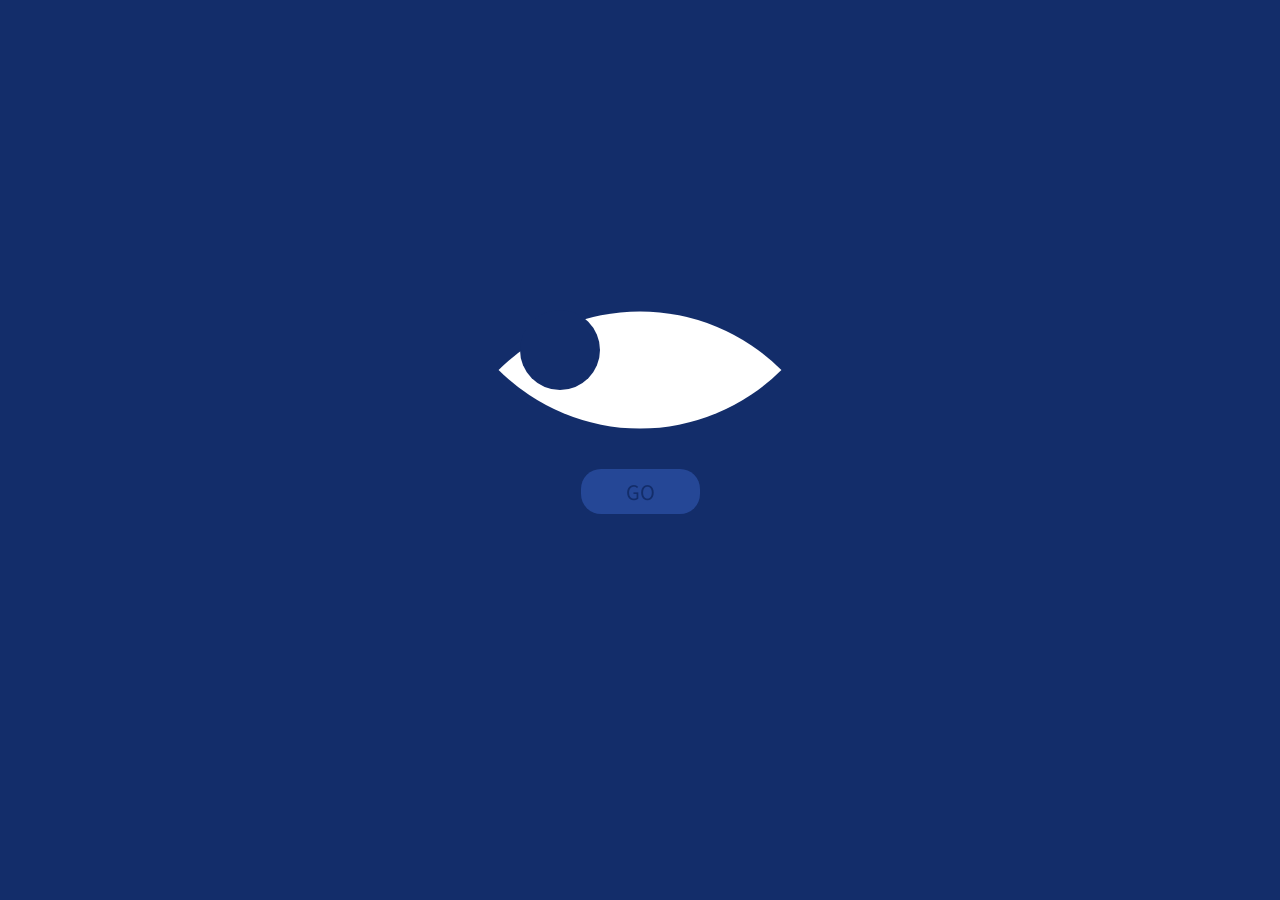
<file: index.html>
<!DOCTYPE html>
<html>

<head>
    <meta charset="UTF-8">
    <title>Eye See You - SMU VCD</title>
    <link rel="stylesheet" type="text/css" href="pages/css/eye.css" />
    <link href="https://fonts.googleapis.com/css2?family=Noto+Sans+KR:wght@700" rel="stylesheet">
</head>

<body>
    <div id="start_contents">
        <div class="pos1">
            <div class="eye"></div>
        </div>
        <div class="pos2">
            <div class="ball-area">
                <div class="ball"></div>
            </div>
        </div>
    </div>
    <div class="go-pos">
        <a id="go-btn" href="pages/main_home.html">GO</a>
    </div>
    </div>
    <script type="text/javascript">
        var ball = document.getElementsByClassName("ball");
        function eyeMove() {
            var x = event.clientX / window.innerWidth * 100 + "%";
            var y = event.clientY / window.innerHeight * 100 + "%";
            ball[0].style.left = x;
            ball[0].style.top = y;
            ball[0].style.transform = "translate(-" + x + ",-" + y + ")";
        }
        window.addEventListener('mousemove', eyeMove);
    </script>
</body>

</html>
</file>
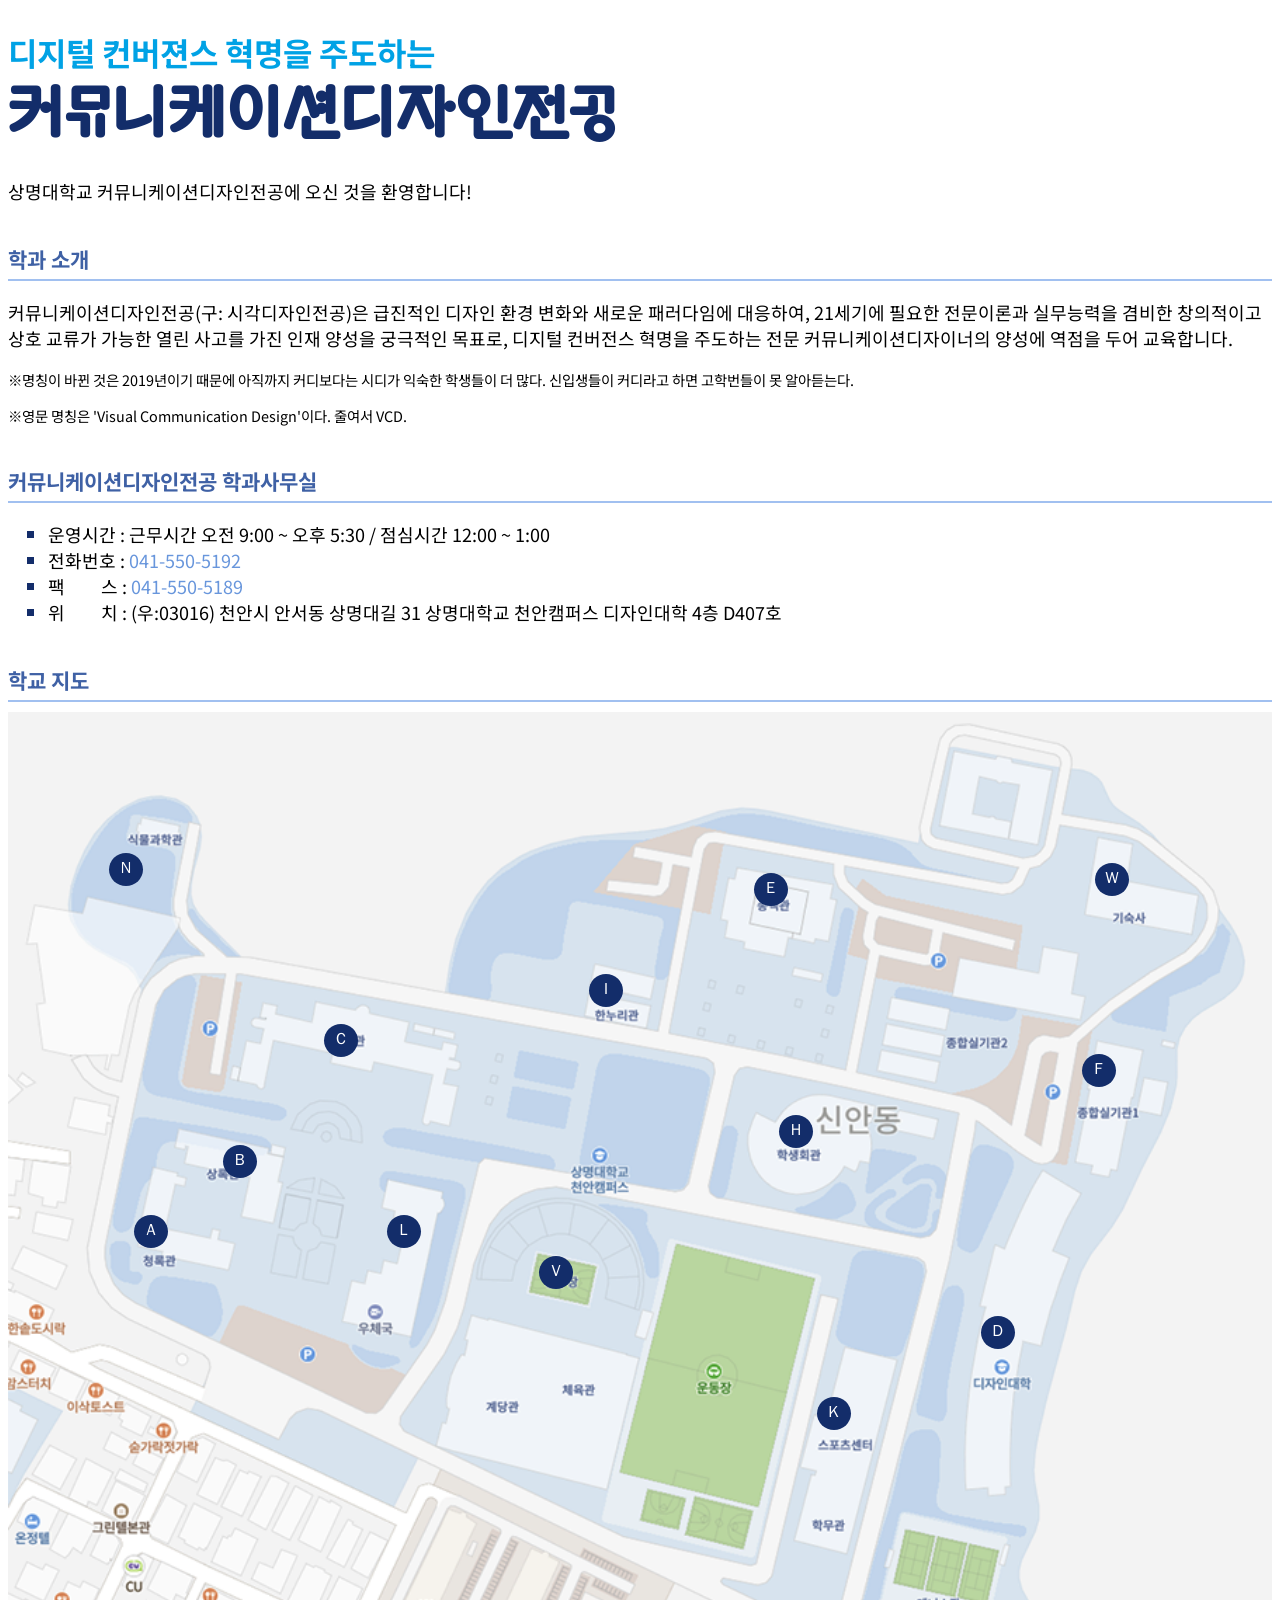
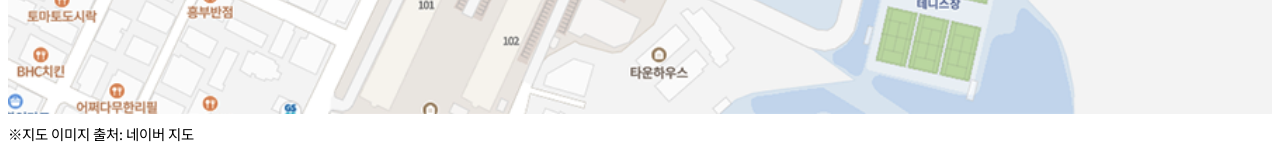
<file: pages/home_contents.html>
<!DOCTYPE html>
<html>

<head>
    <meta charset="UTF-8">
    <link rel="stylesheet" type="text/css" href="css/style-sub.css" />
    <link rel="stylesheet" type="text/css" href="css/map.css" />
    <link rel="preconnect" href="https://fonts.gstatic.com">
    <link href="https://fonts.googleapis.com/css2?family=Gugi&family=Noto+Sans+KR:wght@300;700" rel="stylesheet">
</head>

<body class="main-contents">
    <h1><span id="main_slogan">디지털 컨버젼스 혁명을 주도하는</span><br /><span id="main_title">커뮤니케이션디자인전공</span></h1>
    <p>상명대학교 커뮤니케이션디자인전공에 오신 것을 환영합니다!</p>
    <h3>학과 소개</h3>
    <p>커뮤니케이션디자인전공(구: 시각디자인전공)은 급진적인 디자인 환경 변화와 새로운 패러다임에 대응하여, 21세기에 필요한 전문이론과 실무능력을 겸비한 창의적이고 상호 교류가 가능한 열린 사고를 가진
        인재 양성을 궁극적인 목표로, 디지털 컨버전스 혁명을 주도하는 전문 커뮤니케이션디자이너의 양성에 역점을 두어 교육합니다.</p>
    <p class="precaut">※명칭이 바뀐 것은 2019년이기 때문에 아직까지 커디보다는 시디가 익숙한 학생들이 더 많다. 신입생들이 커디라고 하면 고학번들이 못 알아듣는다.</p>
    <p class="precaut">※영문 명칭은 'Visual Communication Design'이다. 줄여서 VCD.</p>
    <h3>커뮤니케이션디자인전공 학과사무실</h3>
    <ul>
        <li>운영시간 : 근무시간 오전 9:00 ~ 오후 5:30 / 점심시간 12:00 ~ 1:00</li>
        <li>전화번호 : <span class="copynum" id="copynum_office1" onclick="copyText(this.id)">041-550-5192</span></li>
        <li>팩　　스 : <span class="copynum" id="copynum_office2" onclick="copyText(this.id)">041-550-5189</span></li>
        <li>위　　치 : (우:03016) 천안시 안서동 상명대길 31 상명대학교 천안캠퍼스 디자인대학 4층 D407호</li>
    </ul>
    <h3>학교 지도</h3>
    <div class="map">
    <img src="images/smu_map.png" alt="상명대학교 지도">
    <button class="map-btn" id="btnA">Ａ<span class="btntext">청록관</span></button>
    <button class="map-btn" id="btnB">Ｂ<span class="btntext">상록관</span></button>
    <button class="map-btn" id="btnC">Ｃ<span class="btntext">본관</span></button>
    <button class="map-btn" id="btnD">Ｄ<span class="btntext">디자인관</span></button>
    <button class="map-btn" id="btnE">Ｅ<span class="btntext">송백관</span></button>
    <button class="map-btn" id="btnF">Ｆ<span class="btntext">종합실기관</span></button>
    <button class="map-btn" id="btnH">Ｈ<span class="btntext">학생회관</span></button>
    <button class="map-btn" id="btnI">Ｉ<span class="btntext">한누리관</span></button>
    <button class="map-btn" id="btnK">Ｋ<span class="btntext">스포츠센터</span></button>
    <button class="map-btn" id="btnL">Ｌ<span class="btntext">도서관</span></button>
    <button class="map-btn" id="btnN">Ｎ<span class="btntext">식물과학관</span></button>
    <button class="map-btn" id="btnV">Ｖ<span class="btntext">노천극장</span></button>
    <button class="map-btn" id="btnW">Ｗ<span class="btntext">기숙사</span></button>
</div>
<span class="precaut">※지도 이미지 출처: 네이버 지도</span>
    <script type="text/javascript">
        function copyText(id) {
            var copytext = document.getElementById(id).innerText;
            var txt = document.createElement("textarea");
            document.body.appendChild(txt);
            txt.value = copytext;
            txt.select();
            document.execCommand("copy");
            document.body.removeChild(txt);
            alert("전화번호가 복사되었습니다.");
        }
    </script>
</body>

</html>
</file>
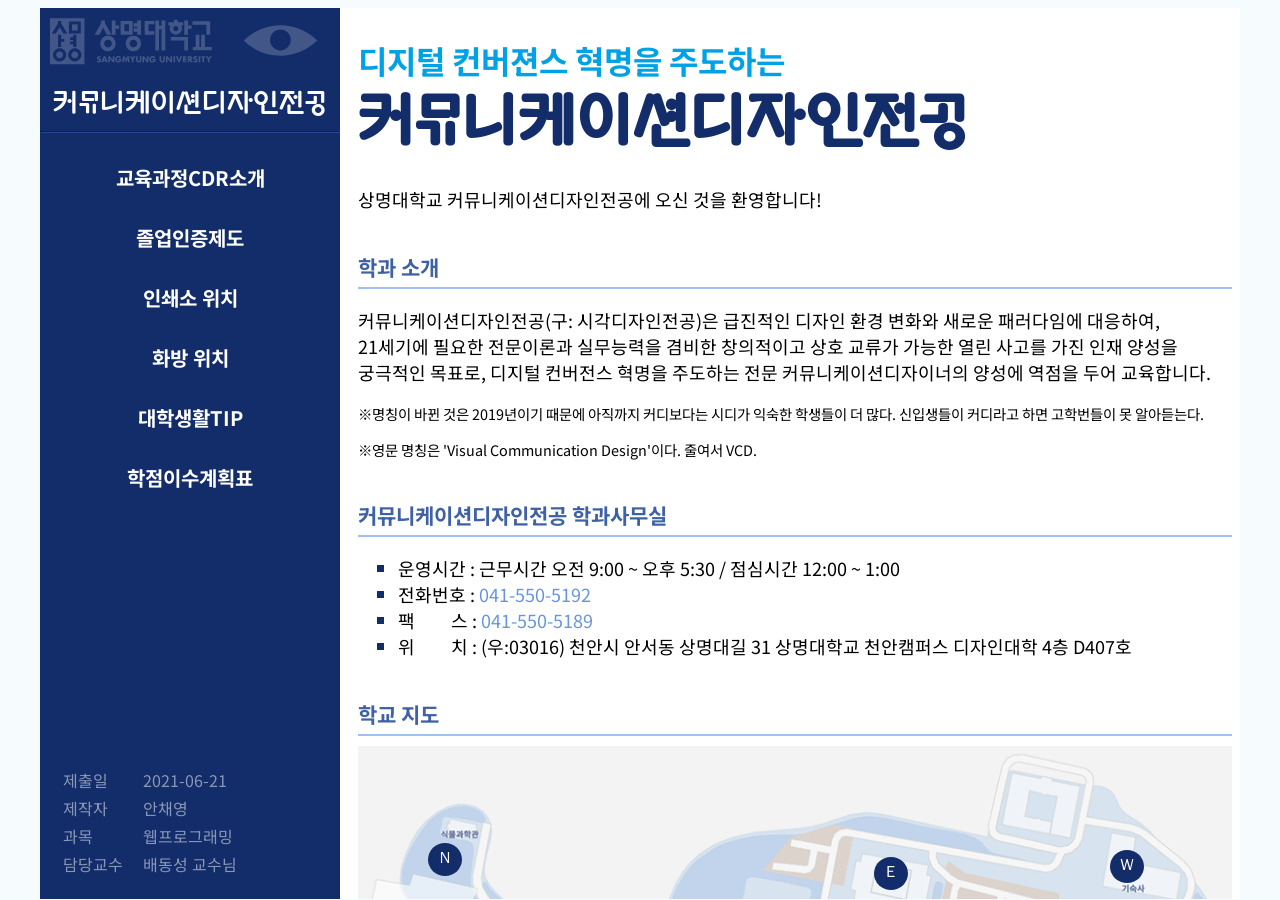
<file: pages/main_home.html>
<!DOCTYPE html>
<html>

<head>
    <meta charset="UTF-8" />
    <title>SMU VCD</title>
    <link rel="stylesheet" type="text/css" href="css/style-main.css" />
    <link rel="preconnect" href="https://fonts.gstatic.com">
    <link href="https://fonts.googleapis.com/css2?family=Gugi&family=Noto+Sans+KR:wght@300;700" rel="stylesheet">
</head>

<body>
    <div id="main_wrap">
        <div id="left_sidebar">
            <header>
                <div id="header_top">
                    <div id="logo_img">
                        <a id="smu_logo" href="https://www.smu.ac.kr/ko/index.do" target="_blank"><img
                                src="images/smu_logo_white.svg" alt="상명대학교 홈페이지"></a>
                        <a id="eye" href="../index.html"><img src="images/eye_white.svg" alt="eye"></a>
                    </div>
                    <a id="header_logo" href="main_home.html">커뮤니케이션디자인전공</a>
                </div>
            </header>
            <hr id="header_line">
            <nav>
                <ul>
                    <li><a href="sub_cdr.html" target="display_area">교육과정CDR소개</a></li>
                    <li><a href="sub_graduation.html" target="display_area">졸업인증제도</a></li>
                    <li><a href="sub_print.html" target="display_area">인쇄소 위치</a></li>
                    <li><a href="sub_artshop.html" target="display_area">화방 위치</a></li>
                    <li><a href="sub_tips.html" target="display_area">대학생활TIP</a></li>
                    <li><a href="sub_planning.html" target="_blank">학점이수계획표</a></li>
                </ul>
            </nav>
            <footer>
                <table>
                    <tbody>
                        <tr>
                            <td>제출일</td>
                            <td>　2021-06-21</td>
                        </tr>
                        <tr>
                            <td>제작자</td>
                            <td>　안채영</td>
                        </tr>
                        <tr>
                            <td>과목</td>
                            <td>　웹프로그래밍</td>
                        </tr>
                        <tr>
                            <td>담당교수</td>
                            <td>　배동성 교수님</td>
                        </tr>
                    </tbody>
                </table>
            </footer>
        </div>
        <iframe id="main_contents" name="display_area" src="home_contents.html"></iframe>
    </div>
</body>

</html>
</file>
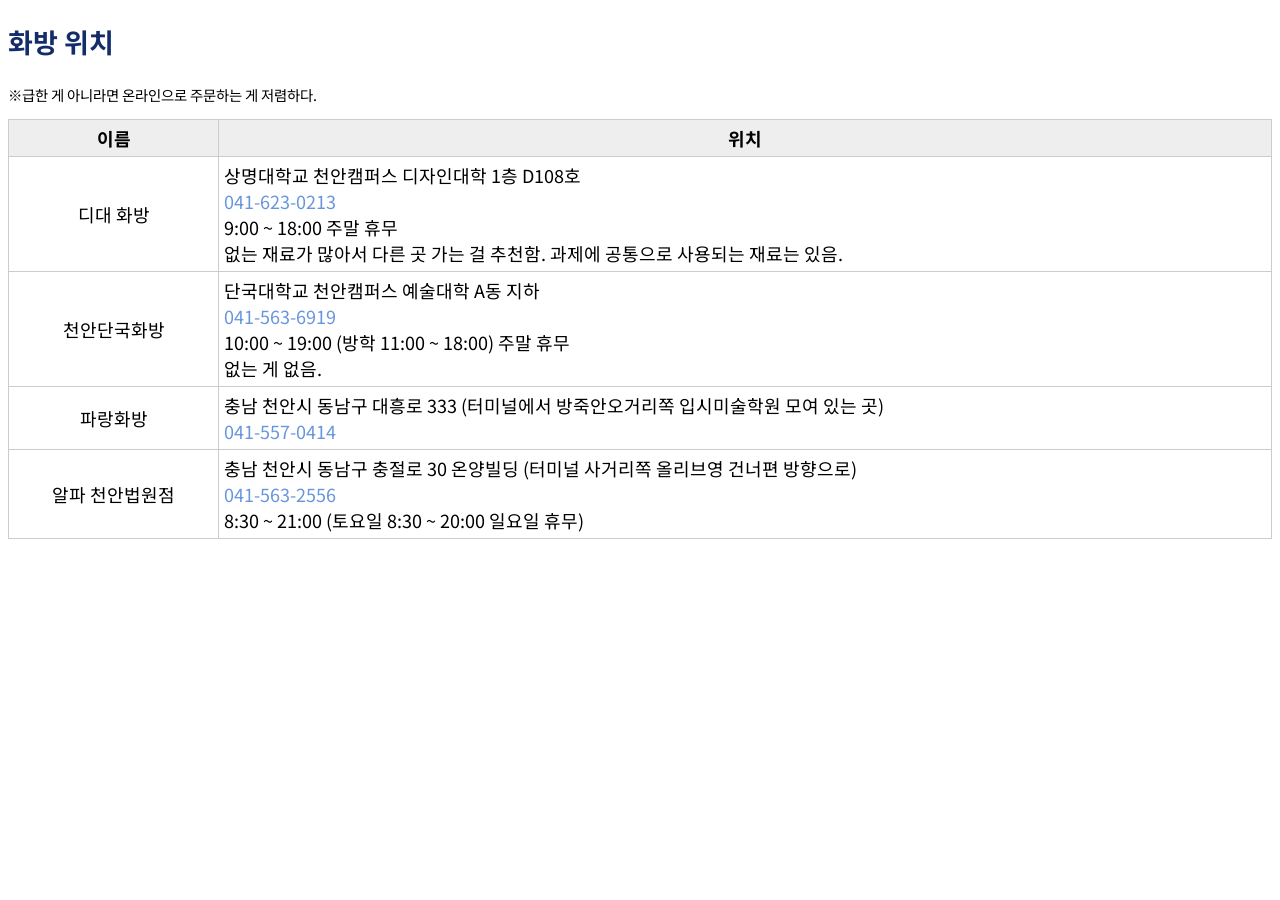
<file: pages/sub_artshop.html>
<!DOCTYPE html>
<html>

<head>
    <meta charset="UTF-8">
    <link rel="stylesheet" type="text/css" href="css/style-sub.css" />
    <link rel="preconnect" href="https://fonts.gstatic.com">
    <link href="https://fonts.googleapis.com/css2?family=Noto+Sans+KR:wght@300;700" rel="stylesheet">
</head>

<body class="main-contents">
    <h2>화방 위치</h2>
    <p class="precaut">※급한 게 아니라면 온라인으로 주문하는 게 저렴하다.</p>
    <table class="table-basic">
        <thead>
            <tr>
                <th>이름</th>
                <th>위치</th>
            </tr>
        </thead>
        <tbody>
            <tr>
                <td>디대 화방</td>
                <td class="table-p">상명대학교 천안캠퍼스 디자인대학 1층 D108호<br /><span class="copynum" id="copynum4" onclick="copyText(this.id)">041-623-0213</span><br />9:00 ~ 18:00 주말 휴무<br />없는 재료가 많아서 다른 곳 가는 걸 추천함. 과제에 공통으로 사용되는 재료는 있음.</td>
            </tr>
            <tr>
                <td>천안단국화방</td>
                <td class="table-p">단국대학교 천안캠퍼스 예술대학 A동 지하<br /><span class="copynum" id="copynum5" onclick="copyText(this.id)">041-563-6919</span><br />10:00 ~ 19:00 (방학 11:00 ~ 18:00) 주말 휴무<br />없는 게 없음.</td>
            </tr>
            <tr>
                <td>파랑화방</td>
                <td class="table-p">충남 천안시 동남구 대흥로 333 (터미널에서 방죽안오거리쪽 입시미술학원 모여 있는 곳)<br /><span class="copynum" id="copynum6" onclick="copyText(this.id)">041-557-0414</span></td>
            </tr>
            <tr>
                <td>알파 천안법원점</td>
                <td class="table-p">충남 천안시 동남구 충절로 30 온양빌딩 (터미널 사거리쪽 올리브영 건너편 방향으로)<br /><span class="copynum" id="copynum7" onclick="copyText(this.id)">041-563-2556</span><br />8:30 ~ 21:00 (토요일 8:30 ~ 20:00 일요일 휴무)</td>
            </tr>
        </tbody>
    </table>
    <script type="text/javascript">
        function copyText(id) {
            var copytext = document.getElementById(id).innerText;
            var txt = document.createElement("textarea");
            document.body.appendChild(txt);
            txt.value = copytext;
            txt.select();
            document.execCommand("copy");
            document.body.removeChild(txt);
            alert("전화번호가 복사되었습니다.");
        }
    </script>
</body>

</html>
</file>
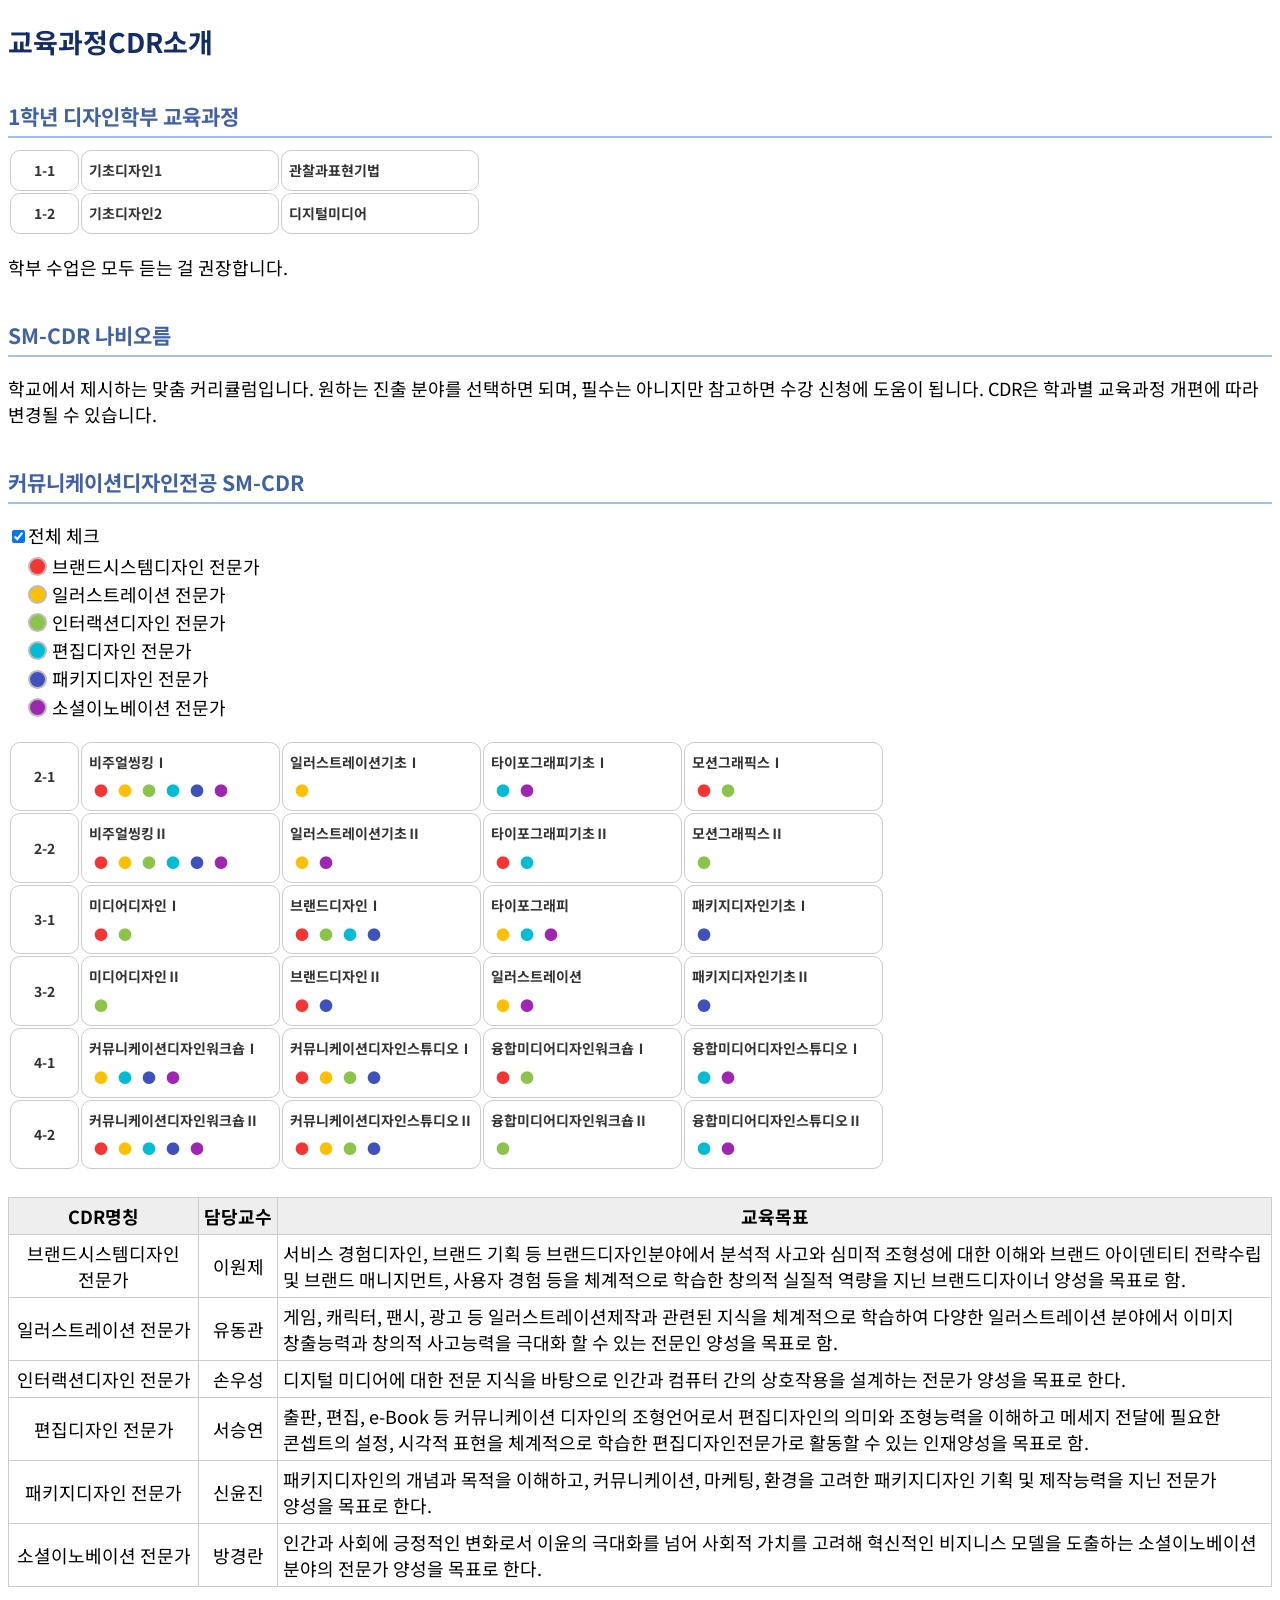
<file: pages/sub_cdr.html>
<!DOCTYPE html>
<html>

<head>
  <meta charset="UTF-8">
  <link rel="stylesheet" type="text/css" href="css/style-sub.css" />
  <link rel="preconnect" href="https://fonts.gstatic.com">
  <link href="https://fonts.googleapis.com/css2?family=Noto+Sans+KR:wght@300;700" rel="stylesheet">
</head>

<body class="main-contents">
  <h2>교육과정CDR소개</h2>
  <h3>1학년 디자인학부 교육과정</h3>
  <table class="table-cdr">
    <tbody>
      <tr>
        <td class="cdr-td1">1-1</td>
        <td class="cdr-td2">기초디자인1</td>
        <td class="cdr-td2">관찰과표현기법</td>
      </tr>
      <tr>
        <td class="cdr-td1">1-2</td>
        <td class="cdr-td2">기초디자인2</td>
        <td class="cdr-td2">디지털미디어</td>
      </tr>
    </tbody>
  </table>
  <p>학부 수업은 모두 듣는 걸 권장합니다.</p>
  <h3>SM-CDR 나비오름</h3>
  <p>학교에서 제시하는 맞춤 커리큘럼입니다. 원하는 진출 분야를 선택하면 되며, 필수는 아니지만 참고하면 수강 신청에 도움이 됩니다. CDR은 학과별 교육과정 개편에 따라 변경될 수 있습니다.</p>
  <h3>커뮤니케이션디자인전공 SM-CDR</h3>
  <form>
    <ul class="form-list">
      <li><input id="all" type="checkbox" name="CDR" value="all" checked>전체 체크</li>
      <li><input id="red" type="checkbox" name="CDR" value="red" checked /><label for="red"></label>브랜드시스템디자인 전문가</li>
      <li><input id="yellow" type="checkbox" name="CDR" value="yellow" checked /><label for="yellow"></label>일러스트레이션 전문가
      </li>
      <li><input id="green" type="checkbox" name="CDR" value="green" checked /><label for="green"></label>인터랙션디자인 전문가
      </li>
      <li><input id="cyan" type="checkbox" name="CDR" value="cyan" checked /><label for="cyan"></label>편집디자인 전문가</li>
      <li><input id="blue" type="checkbox" name="CDR" value="blue" checked /><label for="blue"></label>패키지디자인 전문가</li>
      <li><input id="purple" type="checkbox" name="CDR" value="purple" checked /><label for="purple"></label>소셜이노베이션 전문가
      </li>
    </ul>
  </form>
  <table class="table-cdr">
    <tbody>
      <tr>
        <td class="cdr-td1">2-1</td>
        <td class="cdr-td2">비주얼씽킹Ⅰ<br />
          <p class="cdr-red">●</p>
          <p class="cdr-yellow">●</p>
          <p class="cdr-green">●</p>
          <p class="cdr-cyan">●</p>
          <p class="cdr-blue">●</p>
          <p class="cdr-purple">●</p>
        </td>
        <td class="cdr-td2">일러스트레이션기초Ⅰ<br />
          <p class="cdr-yellow">●</p>
        </td>
        <td class="cdr-td2">타이포그래피기초Ⅰ<br />
          <p class="cdr-cyan">●</p>
          <p class="cdr-purple">●</p>
        </td>
        <td class="cdr-td2">모션그래픽스Ⅰ<br />
          <p class="cdr-red">●</p>
          <p class="cdr-green">●</p>
        </td>
      </tr>
      <tr>
        <td class="cdr-td1">2-2</td>
        <td>비주얼씽킹Ⅱ<br />
          <p class="cdr-red">●</p>
          <p class="cdr-yellow">●</p>
          <p class="cdr-green">●</p>
          <p class="cdr-cyan">●</p>
          <p class="cdr-blue">●</p>
          <p class="cdr-purple">●</p>
        </td>
        <td>일러스트레이션기초Ⅱ<br />
          <p class="cdr-yellow">●</p>
          <p class="cdr-purple">●</p>
        </td>
        <td>타이포그래피기초Ⅱ<br />
          <p class="cdr-red">●</p>
          <p class="cdr-cyan">●</p>
        </td>
        <td>모션그래픽스Ⅱ<br />
          <p class="cdr-green">●</p>
        </td>
      </tr>
      <tr>
        <td class="cdr-td1">3-1</td>
        <td>미디어디자인Ⅰ<br />
          <p class="cdr-red">●</p>
          <p class="cdr-green">●</p>
        </td>
        <td>브랜드디자인Ⅰ<br />
          <p class="cdr-red">●</p>
          <p class="cdr-green">●</p>
          <p class="cdr-cyan">●</p>
          <p class="cdr-blue">●</p>
        </td>
        <td>타이포그래피<br />
          <p class="cdr-yellow">●</p>
          <p class="cdr-cyan">●</p>
          <p class="cdr-purple">●</p>
        </td>
        <td>패키지디자인기초Ⅰ<br />
          <p class="cdr-blue">●</p>
        </td>
      </tr>
      <tr>
        <td class="cdr-td1">3-2</td>
        <td>미디어디자인Ⅱ<br />
          <p class="cdr-green">●</p>
        </td>
        <td>브랜드디자인Ⅱ<br />
          <p class="cdr-red">●</p>
          <p class="cdr-blue">●</p>
        </td>
        <td>일러스트레이션<br />
          <p class="cdr-yellow">●</p>
          <p class="cdr-purple">●</p>
        </td>
        <td>패키지디자인기초Ⅱ<br />
          <p class="cdr-blue">●</p>
        </td>
      </tr>
      <tr>
        <td class="cdr-td1">4-1</td>
        <td>커뮤니케이션디자인워크숍Ⅰ<br />
          <p class="cdr-yellow">●</p>
          <p class="cdr-cyan">●</p>
          <p class="cdr-blue">●</p>
          <p class="cdr-purple">●</p>
        </td>
        <td>커뮤니케이션디자인스튜디오Ⅰ<br />
          <p class="cdr-red">●</p>
          <p class="cdr-yellow">●</p>
          <p class="cdr-green">●</p>
          <p class="cdr-blue">●</p>
        </td>
        <td>융합미디어디자인워크숍Ⅰ<br />
          <p class="cdr-red">●</p>
          <p class="cdr-green">●</p>
        </td>
        <td>융합미디어디자인스튜디오Ⅰ<br />
          <p class="cdr-cyan">●</p>
          <p class="cdr-purple">●</p>
        </td>
      </tr>
      <tr>
        <td class="cdr-td1">4-2</td>
        <td>커뮤니케이션디자인워크숍Ⅱ<br />
          <p class="cdr-red">●</p>
          <p class="cdr-yellow">●</p>
          <p class="cdr-cyan">●</p>
          <p class="cdr-blue">●</p>
          <p class="cdr-purple">●</p>
        </td>
        <td>커뮤니케이션디자인스튜디오Ⅱ<br />
          <p class="cdr-red">●</p>
          <p class="cdr-yellow">●</p>
          <p class="cdr-green">●</p>
          <p class="cdr-blue">●</p>
        </td>
        <td>융합미디어디자인워크숍Ⅱ<br />
          <p class="cdr-green">●</p>
        </td>
        <td>융합미디어디자인스튜디오Ⅱ<br />
          <p class="cdr-cyan">●</p>
          <p class="cdr-purple">●</p>
        </td>
      </tr>
    </tbody>
  </table>
  <br />
  <table class="table-basic">
    <thead>
      <tr>
        <th>CDR명칭</th>
        <th>담당교수</th>
        <th>교육목표</th>
      </tr>
    </thead>
    <tbody>
      <tr>
        <td>브랜드시스템디자인 전문가</td>
        <td>이원제</td>
        <td class="table-p">서비스 경험디자인, 브랜드 기획 등 브랜드디자인분야에서 분석적 사고와 심미적 조형성에 대한 이해와 브랜드 아이덴티티 전략수립 및 브랜드 매니지먼트, 사용자 경험 등을
          체계적으로 학습한 창의적 실질적 역량을 지닌 브랜드디자이너 양성을 목표로 함.</td>
      </tr>
      <tr>
        <td>일러스트레이션 전문가</td>
        <td>유동관</td>
        <td class="table-p">게임, 캐릭터, 팬시, 광고 등 일러스트레이션제작과 관련된 지식을 체계적으로 학습하여 다양한 일러스트레이션 분야에서 이미지 창출능력과 창의적 사고능력을 극대화 할 수
          있는 전문인 양성을 목표로 함.</td>
      </tr>
      <tr>
        <td>인터랙션디자인 전문가</td>
        <td>손우성</td>
        <td class="table-p">디지털 미디어에 대한 전문 지식을 바탕으로 인간과 컴퓨터 간의 상호작용을 설계하는 전문가 양성을 목표로 한다.</td>
      </tr>
      <tr>
        <td>편집디자인 전문가</td>
        <td>서승연</td>
        <td class="table-p">출판, 편집, e-Book 등 커뮤니케이션 디자인의 조형언어로서 편집디자인의 의미와 조형능력을 이해하고 메세지 전달에 필요한 콘셉트의 설정, 시각적 표현을 체계적으로
          학습한 편집디자인전문가로 활동할 수 있는 인재양성을 목표로 함.</td>
      </tr>
      <tr>
        <td>패키지디자인 전문가</td>
        <td>신윤진</td>
        <td class="table-p">패키지디자인의 개념과 목적을 이해하고, 커뮤니케이션, 마케팅, 환경을 고려한 패키지디자인 기획 및 제작능력을 지닌 전문가 양성을 목표로 한다.</td>
      </tr>
      <tr>
        <td>소셜이노베이션 전문가</td>
        <td>방경란</td>
        <td class="table-p">인간과 사회에 긍정적인 변화로서 이윤의 극대화를 넘어 사회적 가치를 고려해 혁신적인 비지니스 모델을 도출하는 소셜이노베이션 분야의 전문가 양성을 목표로 한다.
        </td>
      </tr>
    </tbody>
  </table>
  <br />
  <script type="text/javascript">

    function selectAll() {
      var checkboxes = document.getElementsByName('CDR');
      for (var checkbox of checkboxes) {
        checkbox.checked = this.checked;
      }
    }
    function checkAll() {
      var checkboxes = document.getElementsByName('CDR');
      var num = 0;
      for (i = 1; i < checkboxes.length; i++) {
        if (checkboxes[i].checked == false) break;
        num++;
      }
      if (num == checkboxes.length - 1)
        document.getElementById('all').checked = true;
      else
        document.getElementById('all').checked = false;
    }

    var red = document.getElementsByClassName("cdr-red");
    var yellow = document.getElementsByClassName("cdr-yellow");
    var green = document.getElementsByClassName("cdr-green");
    var cyan = document.getElementsByClassName("cdr-cyan");
    var blue = document.getElementsByClassName("cdr-blue");
    var purple = document.getElementsByClassName("cdr-purple");
    function checkRed() {
      if (document.getElementById('red').checked == true) {
        for (i = 0; i < red.length; i++) {
          red[i].style.color = "#F63434"
        }
      }
      else {
        for (i = 0; i < red.length; i++) {
          red[i].style.color = "#cccccc"
        }
      }
      checkAll();
    }
    function checkYellow() {
      if (document.getElementById('yellow').checked == true) {
        for (i = 0; i < yellow.length; i++) {
          yellow[i].style.color = "#FFC003"
        }
      }
      else {
        for (i = 0; i < yellow.length; i++) {
          yellow[i].style.color = "#cccccc"
        }
      }
      checkAll();
    }
    function checkGreen() {
      if (document.getElementById('green').checked == true) {
        for (i = 0; i < green.length; i++) {
          green[i].style.color = "#8BC448"
        }
      }
      else {
        for (i = 0; i < green.length; i++) {
          green[i].style.color = "#cccccc"
        }
      }
      checkAll();
    }
    function checkCyan() {
      if (document.getElementById('cyan').checked == true) {
        for (i = 0; i < cyan.length; i++) {
          cyan[i].style.color = "#00BCD4"
        }
      }
      else {
        for (i = 0; i < cyan.length; i++) {
          cyan[i].style.color = "#cccccc"
        }
      }
      checkAll();
    }
    function checkBlue() {
      if (document.getElementById('blue').checked == true) {
        for (i = 0; i < blue.length; i++) {
          blue[i].style.color = "#3F51BC"
        }
      }
      else {
        for (i = 0; i < blue.length; i++) {
          blue[i].style.color = "#cccccc"
        }
      }
      checkAll();
    }
    function checkPurple() {
      if (document.getElementById('purple').checked == true) {
        for (i = 0; i < purple.length; i++) {
          purple[i].style.color = "#9F25B3"
        }
      }
      else {
        for (i = 0; i < purple.length; i++) {
          purple[i].style.color = "#cccccc"
        }
      }
      checkAll();
    }
    function selectCheckAll() {
      checkRed();
      checkYellow();
      checkGreen();
      checkCyan();
      checkBlue();
      checkPurple();
    }

    document.getElementById('all').addEventListener("click", selectAll);
    document.getElementById('all').addEventListener("click", selectCheckAll);
    document.getElementById('red').addEventListener("click", checkRed);
    document.getElementById('yellow').addEventListener("click", checkYellow);
    document.getElementById('green').addEventListener("click", checkGreen);
    document.getElementById('cyan').addEventListener("click", checkCyan);
    document.getElementById('blue').addEventListener("click", checkBlue);
    document.getElementById('purple').addEventListener("click", checkPurple);
  </script>
</body>

</html>
</file>
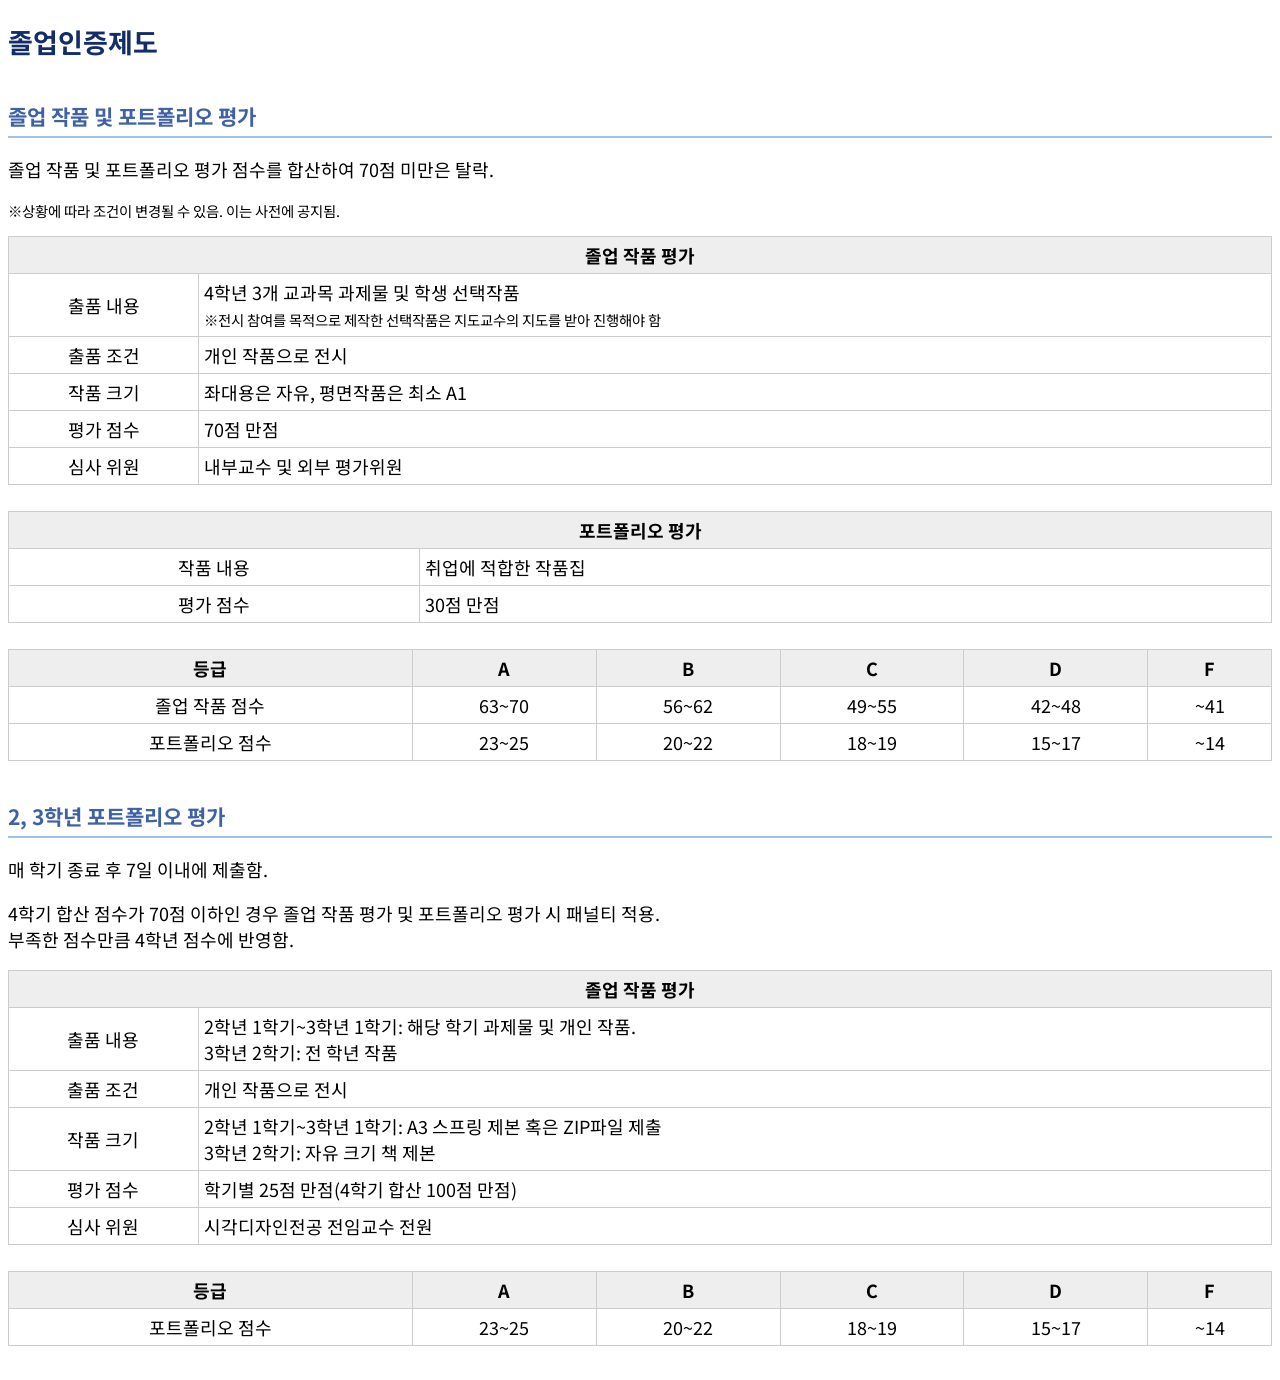
<file: pages/sub_graduation.html>
<!DOCTYPE html>
<html>

<head>
  <meta charset="UTF-8">
  <link rel="stylesheet" type="text/css" href="css/style-sub.css" />
  <link rel="preconnect" href="https://fonts.gstatic.com">
  <link href="https://fonts.googleapis.com/css2?family=Noto+Sans+KR:wght@300;700" rel="stylesheet">
</head>

<body class="main-contents">
    <h2>졸업인증제도</h2>
    <h3>졸업 작품 및 포트폴리오 평가</h3>
    <p>졸업 작품 및 포트폴리오 평가 점수를 합산하여 70점 미만은 탈락.</p>
    <p class="precaut">※상황에 따라 조건이 변경될 수 있음. 이는 사전에 공지됨.</p>
    <table class="table-basic">
      <thead>
        <tr>
          <th colspan="2">졸업 작품 평가</th>
        </tr>
      </thead>
      <tbody>
        <tr>
          <td>출품 내용</td>
          <td class="table-p">4학년 3개 교과목 과제물 및 학생 선택작품<br /><span class="precaut">※전시 참여를 목적으로 제작한 선택작품은 지도교수의 지도를 받아 진행해야 함</span></td>
        </tr>
        <tr>
          <td>출품 조건</td>
          <td class="table-p">개인 작품으로 전시</td>
        </tr>
        <tr>
          <td>작품 크기</td>
          <td class="table-p">좌대용은 자유, 평면작품은 최소 A1</td>
        </tr>
        <tr>
          <td>평가 점수</td>
          <td class="table-p">70점 만점</td>
        </tr>
        <tr>
          <td>심사 위원</td>
          <td class="table-p">내부교수 및 외부 평가위원</td>
        </tr>
      </tbody>
      </table>
      <br />
      <table class="table-basic">
        <thead>
          <tr>
            <th colspan="2">포트폴리오 평가</th>
          </tr>
        </thead>
        <tbody>
          <tr>
            <td>작품 내용</td>
            <td class="table-p">취업에 적합한 작품집</td>
          </tr>
          <tr>
            <td>평가 점수</td>
            <td class="table-p">30점 만점</td>
          </tr>
        </tbody>
        </table>
        <br />
        <table class="table-basic">
          <thead>
            <tr>
              <th>등급</th>
              <th>A</th>
              <th>B</th>
              <th>C</th>
              <th>D</th>
              <th>F</th>
            </tr>
          </thead>
          <tbody>
            <tr>
              <td>졸업 작품 점수</td>
              <td>63~70</td>
              <td>56~62</td>
              <td>49~55</td>
              <td>42~48</td>
              <td>~41</td>
            </tr>
            <tr>
              <td>포트폴리오 점수</td>
              <td>23~25</td>
              <td>20~22</td>
              <td>18~19</td>
              <td>15~17</td>
              <td>~14</td>
            </tr>
          </tbody>
          </table>
          <h3>2, 3학년 포트폴리오 평가</h3>
          <p>매 학기 종료 후 7일 이내에 제출함.</p>
          <p>4학기 합산 점수가 70점 이하인 경우 졸업 작품 평가 및 포트폴리오 평가 시 패널티 적용.<br />부족한 점수만큼 4학년 점수에 반영함.</p>
          <table class="table-basic">
            <thead>
              <tr>
                <th colspan="2">졸업 작품 평가</th>
              </tr>
            </thead>
            <tbody>
              <tr>
                <td>출품 내용</td>
                <td class="table-p">2학년 1학기~3학년 1학기: 해당 학기 과제물 및 개인 작품.<br />3학년 2학기: 전 학년 작품</td>
              </tr>
              <tr>
                <td>출품 조건</td>
                <td class="table-p">개인 작품으로 전시</td>
              </tr>
              <tr>
                <td>작품 크기</td>
                <td class="table-p">2학년 1학기~3학년 1학기: A3 스프링 제본 혹은 ZIP파일 제출<br />3학년 2학기: 자유 크기 책 제본</td>
              </tr>
              <tr>
                <td>평가 점수</td>
                <td class="table-p">학기별 25점 만점(4학기 합산 100점 만점)</td>
              </tr>
              <tr>
                <td>심사 위원</td>
                <td class="table-p">시각디자인전공 전임교수 전원</td>
              </tr>
            </tbody>
            </table>
          <br />
        <table class="table-basic">
          <thead>
            <tr>
              <th>등급</th>
              <th>A</th>
              <th>B</th>
              <th>C</th>
              <th>D</th>
              <th>F</th>
            </tr>
          </thead>
          <tbody>
            <tr>
              <td>포트폴리오 점수</td>
              <td>23~25</td>
              <td>20~22</td>
              <td>18~19</td>
              <td>15~17</td>
              <td>~14</td>
            </tr>
          </tbody>
        </table>
        <br />
</body>

</html>
</file>
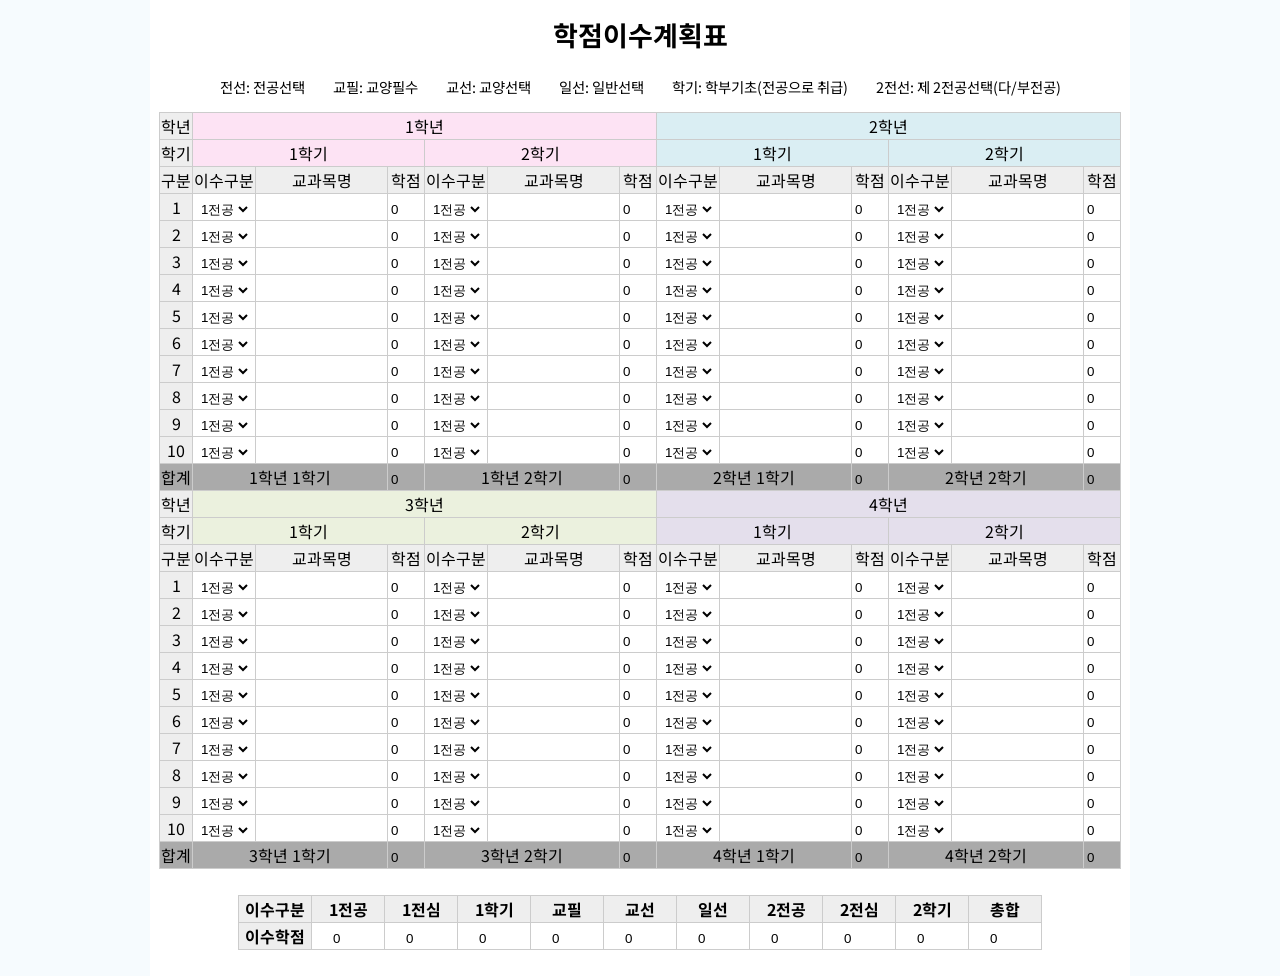
<file: pages/sub_planning.html>
<!DOCTYPE html>
<html>

<head>
    <meta charset="UTF-8">
    <title>학점이수계획표 - SMU VCD</title>
    <link rel="stylesheet" type="text/css" href="css/style-plan.css" />
    <link rel="preconnect" href="https://fonts.gstatic.com">
    <link href="https://fonts.googleapis.com/css2?family=Noto+Sans+KR:wght@300;700" rel="stylesheet">
</head>

<body class="main-contents">
    <h2>학점이수계획표</h2>
    <p class="precaut">전선: 전공선택　　교필: 교양필수　　교선: 교양선택　　일선: 일반선택　　학기: 학부기초(전공으로 취급)　　2전선: 제 2전공선택(다/부전공)</p>
    <table class="table-plan">
        <tbody>
            <tr>
                <td class="table-gray">학년</td>
                <td colspan="6" class="grade1">1학년</td>
                <td colspan="6" class="grade2">2학년</td>
            </tr>
            <tr>
                <td class="table-gray">학기</td>
                <td colspan="3" class="grade1">1학기</td>
                <td colspan="3" class="grade1">2학기</td>
                <td colspan="3" class="grade2">1학기</td>
                <td colspan="3" class="grade2">2학기</td>
            </tr>
            <tr class="table-gray">
                <td>구분</td>
                <td>이수구분</td>
                <td>교과목명</td>
                <td>학점</td>
                <td>이수구분</td>
                <td>교과목명</td>
                <td>학점</td>
                <td>이수구분</td>
                <td>교과목명</td>
                <td>학점</td>
                <td>이수구분</td>
                <td>교과목명</td>
                <td>학점</td>
            </tr>
            <tr>
                <script type="text/javascript">
                    for (classNum = 0; classNum < 10; classNum++) {
                        document.write('<td class="table-gray">'+ (classNum+1) + '</td>');
                        for (szn = 1; szn <= 4; szn++) {
                            document.write('<td><select name="class"><option value="major1" selected>1전공</option><option value="major-adv1">1전심</option><option value="major-bas1">1학기</option><option value="elec-pre">교필</option><option value="elec">교선</option><option value="general">일선</option>');
                            document.write('<option value="major2">2전공</option><option value="major-adv2">2전심</option><option value="major-bas2">2학기</option>');
                            document.write('</select></td>');
                            document.write('<td><input type="text"></td><td><input name="class" type="number" min="0" max="10" value="0"></td>');
                        }
                        document.write('</tr>');
                    }
                </script>
            <tr class="table-gray2">
                <td>합계</td>
                <td colspan="2">1학년 1학기</td>
                <td><input id="t11" type="number" value="0" readonly></td>
                <td colspan="2">1학년 2학기</td>
                <td><input id="t12" type="number" value="0" readonly></td>
                <td colspan="2">2학년 1학기</td>
                <td><input id="t21" type="number" value="0" readonly></td>
                <td colspan="2">2학년 2학기</td>
                <td><input id="t22" type="number" value="0" readonly></td>
            </tr>
            <tr>
                <td class="table-gray">학년</td>
                <td colspan="6" class="grade3">3학년</td>
                <td colspan="6" class="grade4">4학년</td>
            </tr>
            <tr>
                <td class="table-gray">학기</td>
                <td colspan="3" class="grade3">1학기</td>
                <td colspan="3" class="grade3">2학기</td>
                <td colspan="3" class="grade4">1학기</td>
                <td colspan="3" class="grade4">2학기</td>
            </tr>
            <tr class="table-gray">
                <td>구분</td>
                <td>이수구분</td>
                <td>교과목명</td>
                <td>학점</td>
                <td>이수구분</td>
                <td>교과목명</td>
                <td>학점</td>
                <td>이수구분</td>
                <td>교과목명</td>
                <td>학점</td>
                <td>이수구분</td>
                <td>교과목명</td>
                <td>학점</td>
            </tr>
            <tr>
                <script type="text/javascript">
                    for (classNum = 0; classNum < 10; classNum++) {
                        document.write('<td class="table-gray">'+ (classNum+1) + '</td>');
                        for (szn = 1; szn <= 4; szn++) {
                            document.write('<td><select name="class"><option value="major1" selected>1전공</option><option value="major-adv1">1전심</option><option value="major-bas1">1학기</option><option value="elec-pre">교필</option><option value="elec">교선</option><option value="general">일선</option>');
                            document.write('<option value="major2">2전공</option><option value="major-adv2">2전심</option><option value="major-bas2">2학기</option>');
                            document.write('</select></td>');
                            document.write('<td><input type="text"></td><td><input name="class" type="number" min="0" max="10" value="0"></td>');
                        }
                        document.write('</tr>');
                    }
                </script>
            <tr class="table-gray2">
                <td>합계</td>
                <td colspan="2">3학년 1학기</td>
                <td><input id="t31" type="number" value="0" readonly></td>
                <td colspan="2">3학년 2학기</td>
                <td><input id="t32" type="number" value="0" readonly></td>
                <td colspan="2">4학년 1학기</td>
                <td><input id="t41" type="number" value="0" readonly></td>
                <td colspan="2">4학년 2학기</td>
                <td><input id="t42" type="number" value="0" readonly></td>
            </tr>
        </tbody>
    </table>
    <br />
    <table class="table-total">
        <thead>
            <tr>
                <th>이수구분</th>
                <th>1전공</th>
                <th>1전심</th>
                <th>1학기</th>
                <th>교필</th>
                <th>교선</th>
                <th>일선</th>
                <th>2전공</th>
                <th>2전심</th>
                <th>2학기</th>
                <th>총합</th>
            </tr>
        </thead>
        <tbody>
            <tr>
                <th>이수학점</th>
                <td><input id="tmajor1" type="number" value="0" readonly></td>
                <td><input id="tmajor-adv1" type="number" value="0" readonly></td>
                <td><input id="tmajor-bas1" type="number" value="0" readonly></td>
                <td><input id="telec-pre" type="number" value="0" readonly></td>
                <td><input id="telec" type="number" value="0" readonly></td>
                <td><input id="tgeneral" type="number" value="0" readonly></td>
                <td><input id="tmajor2" type="number" value="0" readonly></td>
                <td><input id="tmajor-adv2" type="number" value="0" readonly></td>
                <td><input id="tmajor-bas2" type="number" value="0" readonly></td>
                <td><input id="total" type="number" value="0" readonly></td>
            </tr>
        </tbody>
    </table>
    <script type="text/javascript">
        function changeValue() {
            var S = document.getElementsByName("class");
            var total_value = [0, 0, 0, 0, 0, 0, 0, 0];
            var class_total = [0, 0, 0, 0, 0, 0, 0, 0, 0];
            for (i = 0; i < S.length; i++) {
                if(i<S.length/2){
                switch (i % 8) {
                    case 1:
                        total_value[0] += parseInt(S[i].value);
                        break;
                    case 3:
                        total_value[1] += parseInt(S[i].value);
                        break;
                    case 5:
                        total_value[2] += parseInt(S[i].value);
                        break;
                    case 7:
                        total_value[3] += parseInt(S[i].value);
                        break;
                    default:
                        break;
                }
            }
            else{
                switch (i % 8) {
                    case 1:
                        total_value[4] += parseInt(S[i].value);
                        break;
                    case 3:
                        total_value[5] += parseInt(S[i].value);
                        break;
                    case 5:
                        total_value[6] += parseInt(S[i].value);
                        break;
                    case 7:
                        total_value[7] += parseInt(S[i].value);
                        break;
                    default:
                        break;
                }
            }
                if (i % 2 == 0) {
                    switch (S[i].selectedIndex) {
                        case 0:
                            class_total[0] += parseInt(S[i + 1].value);
                            break;
                        case 1:
                            class_total[1] += parseInt(S[i + 1].value);
                            break;
                        case 2:
                            class_total[2] += parseInt(S[i + 1].value);
                            break;
                        case 3:
                            class_total[3] += parseInt(S[i + 1].value);
                            break;
                        case 4:
                            class_total[4] += parseInt(S[i + 1].value);
                            break;
                        case 5:
                            class_total[5] += parseInt(S[i + 1].value);
                            break;
                        case 6:
                            class_total[6] += parseInt(S[i + 1].value);
                            break;
                        case 7:
                            class_total[7] += parseInt(S[i + 1].value);
                            break;
                        case 8:
                            class_total[8] += parseInt(S[i + 1].value);
                            break;
                        default:
                            break;
                    }
                }
            }
            document.getElementById("t11").value = total_value[0];
            document.getElementById("t12").value = total_value[1];
            document.getElementById("t21").value = total_value[2];
            document.getElementById("t22").value = total_value[3];
            document.getElementById("t31").value = total_value[4];
            document.getElementById("t32").value = total_value[5];
            document.getElementById("t41").value = total_value[6];
            document.getElementById("t42").value = total_value[7];
            document.getElementById("tmajor1").value = class_total[0];
            document.getElementById("tmajor-adv1").value = class_total[1];
            document.getElementById("tmajor-bas1").value = class_total[2];
            document.getElementById("telec-pre").value = class_total[3];
            document.getElementById("telec").value = class_total[4];
            document.getElementById("tgeneral").value = class_total[5];
            document.getElementById("tmajor2").value = class_total[6];
            document.getElementById("tmajor-adv2").value = class_total[7];
            document.getElementById("tmajor-bas2").value = class_total[8];
            document.getElementById("total").value = class_total[0]+class_total[1]+class_total[2]+class_total[3]+class_total[4]+class_total[5]+class_total[6]+class_total[7]+class_total[8];
        }
        window.addEventListener("change", changeValue);
    </script>
    <br />
</body>

</html>
</file>
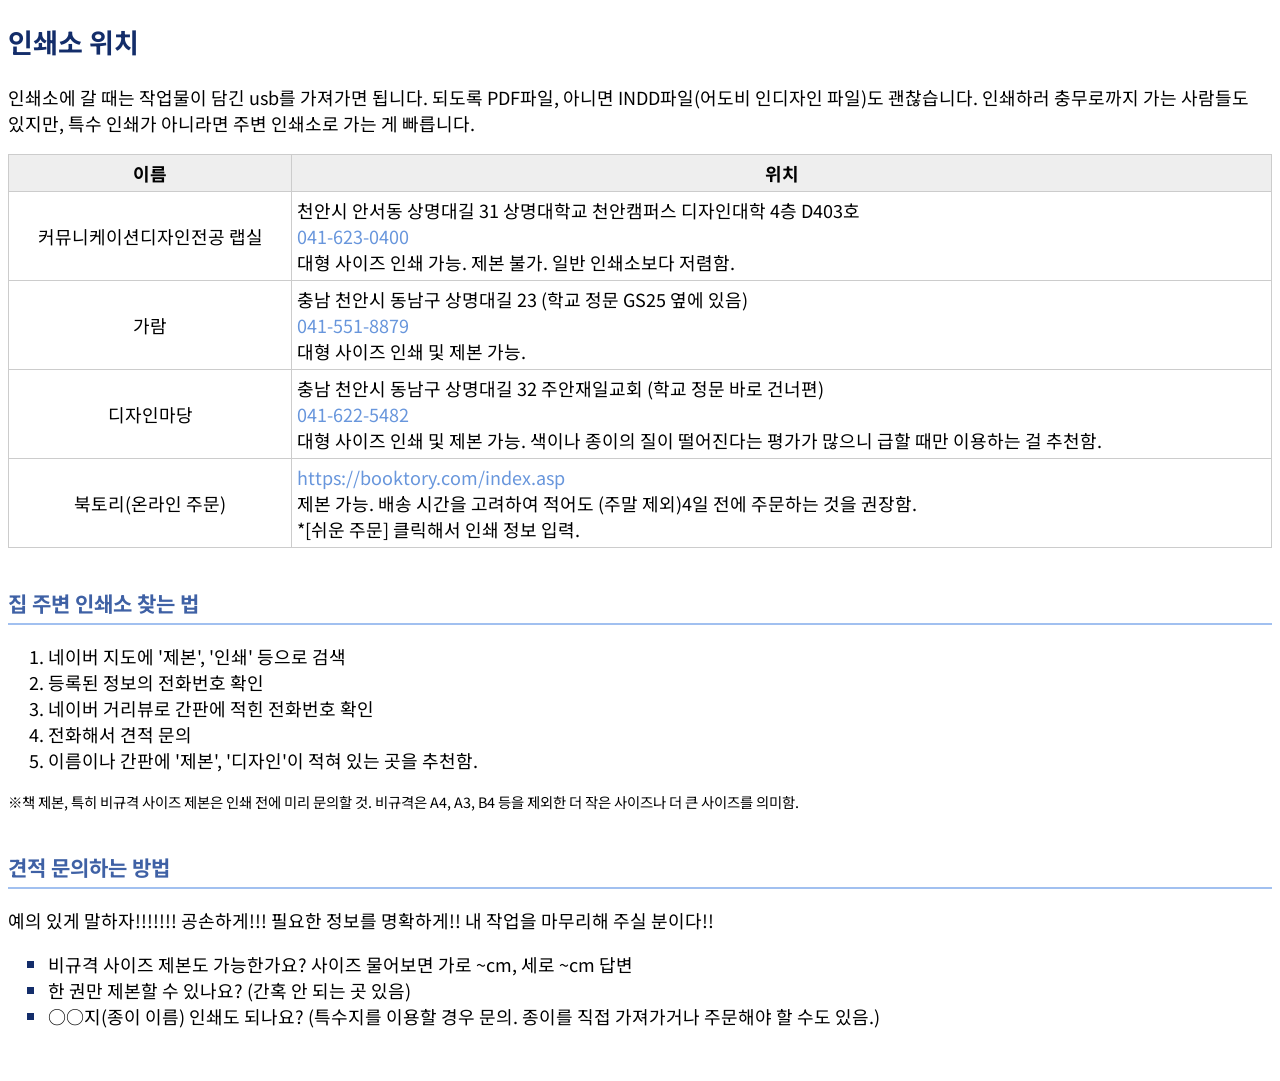
<file: pages/sub_print.html>
<!DOCTYPE html>
<html>

<head>
    <meta charset="UTF-8">
    <link rel="stylesheet" type="text/css" href="css/style-sub.css" />
    <link rel="preconnect" href="https://fonts.gstatic.com">
    <link href="https://fonts.googleapis.com/css2?family=Noto+Sans+KR:wght@300;700" rel="stylesheet">
</head>

<body class="main-contents">
    <h2>인쇄소 위치</h2>
    <p>인쇄소에 갈 때는 작업물이 담긴 usb를 가져가면 됩니다. 되도록 PDF파일, 아니면 INDD파일(어도비 인디자인 파일)도 괜찮습니다. 인쇄하러 충무로까지 가는 사람들도 있지만, 특수 인쇄가 아니라면
        주변 인쇄소로 가는 게 빠릅니다.</p>
    <table class="table-basic">
        <thead>
            <tr>
                <th>이름</th>
                <th>위치</th>
            </tr>
        </thead>
        <tbody>
            <tr>
                <td>커뮤니케이션디자인전공 랩실</td>
                <td class="table-p">천안시 안서동 상명대길 31 상명대학교 천안캠퍼스 디자인대학 4층 D403호<br /><span class="copynum" id="copynum1" onclick="copyText(this.id)">041-623-0400</span><br />대형 사이즈 인쇄 가능. 제본 불가. 일반 인쇄소보다 저렴함.
                </td>
            </tr>
            <tr>
                <td>가람</td>
                <td class="table-p">충남 천안시 동남구 상명대길 23 (학교 정문 GS25 옆에 있음)<br /><span class="copynum" id="copynum2" onclick="copyText(this.id)">041-551-8879</span><br />대형 사이즈 인쇄 및 제본 가능.</td>
            </tr>
            <tr>
                <td>디자인마당</td>
                <td class="table-p">충남 천안시 동남구 상명대길 32 주안재일교회 (학교 정문 바로 건너편)<br /><span class="copynum" id="copynum3" onclick="copyText(this.id)">041-622-5482</span><br />대형 사이즈 인쇄 및 제본 가능.
                    색이나 종이의 질이 떨어진다는
                    평가가 많으니 급할 때만 이용하는 걸 추천함.</td>
            </tr>
            <tr>
                <td>북토리(온라인 주문)</td>
                <td class="table-p"><a href="https://booktory.com/index.asp"
                        target="_blank">https://booktory.com/index.asp</a><br />제본 가능. 배송 시간을 고려하여 적어도 (주말 제외)4일 전에 주문하는
                    것을 권장함.<br />*[쉬운 주문] 클릭해서 인쇄 정보 입력.</td>
            </tr>
        </tbody>
    </table>
    <h3>집 주변 인쇄소 찾는 법</h3>
    <ol>
        <li>네이버 지도에 '제본', '인쇄' 등으로 검색</li>
        <li>등록된 정보의 전화번호 확인</li>
        <li>네이버 거리뷰로 간판에 적힌 전화번호 확인</li>
        <li>전화해서 견적 문의</li>
        <li>이름이나 간판에 '제본', '디자인'이 적혀 있는 곳을 추천함.</li>
    </ol>
    <p class="precaut">※책 제본, 특히 비규격 사이즈 제본은 인쇄 전에 미리 문의할 것. 비규격은 A4, A3, B4 등을 제외한 더 작은 사이즈나 더 큰 사이즈를 의미함.</p>
    <h3>견적 문의하는 방법</h3>
    <p>예의 있게 말하자!!!!!!! 공손하게!!! 필요한 정보를 명확하게!! 내 작업을 마무리해 주실 분이다!!</p>
    <ul>
        <li>비규격 사이즈 제본도 가능한가요? 사이즈 물어보면 가로 ~cm, 세로 ~cm 답변</li>
        <li>한 권만 제본할 수 있나요? (간혹 안 되는 곳 있음)</li>
        <li>○○지(종이 이름) 인쇄도 되나요? (특수지를 이용할 경우 문의. 종이를 직접 가져가거나 주문해야 할 수도 있음.)</li>
    </ul>
    <br />
    <script type="text/javascript">
        function copyText(id) {
            var copytext = document.getElementById(id).innerText;
            var txt = document.createElement("textarea");
            document.body.appendChild(txt);
            txt.value = copytext;
            txt.select();
            document.execCommand("copy");
            document.body.removeChild(txt);
            alert("전화번호가 복사되었습니다.");
        }
    </script>
</body>

</html>
</file>
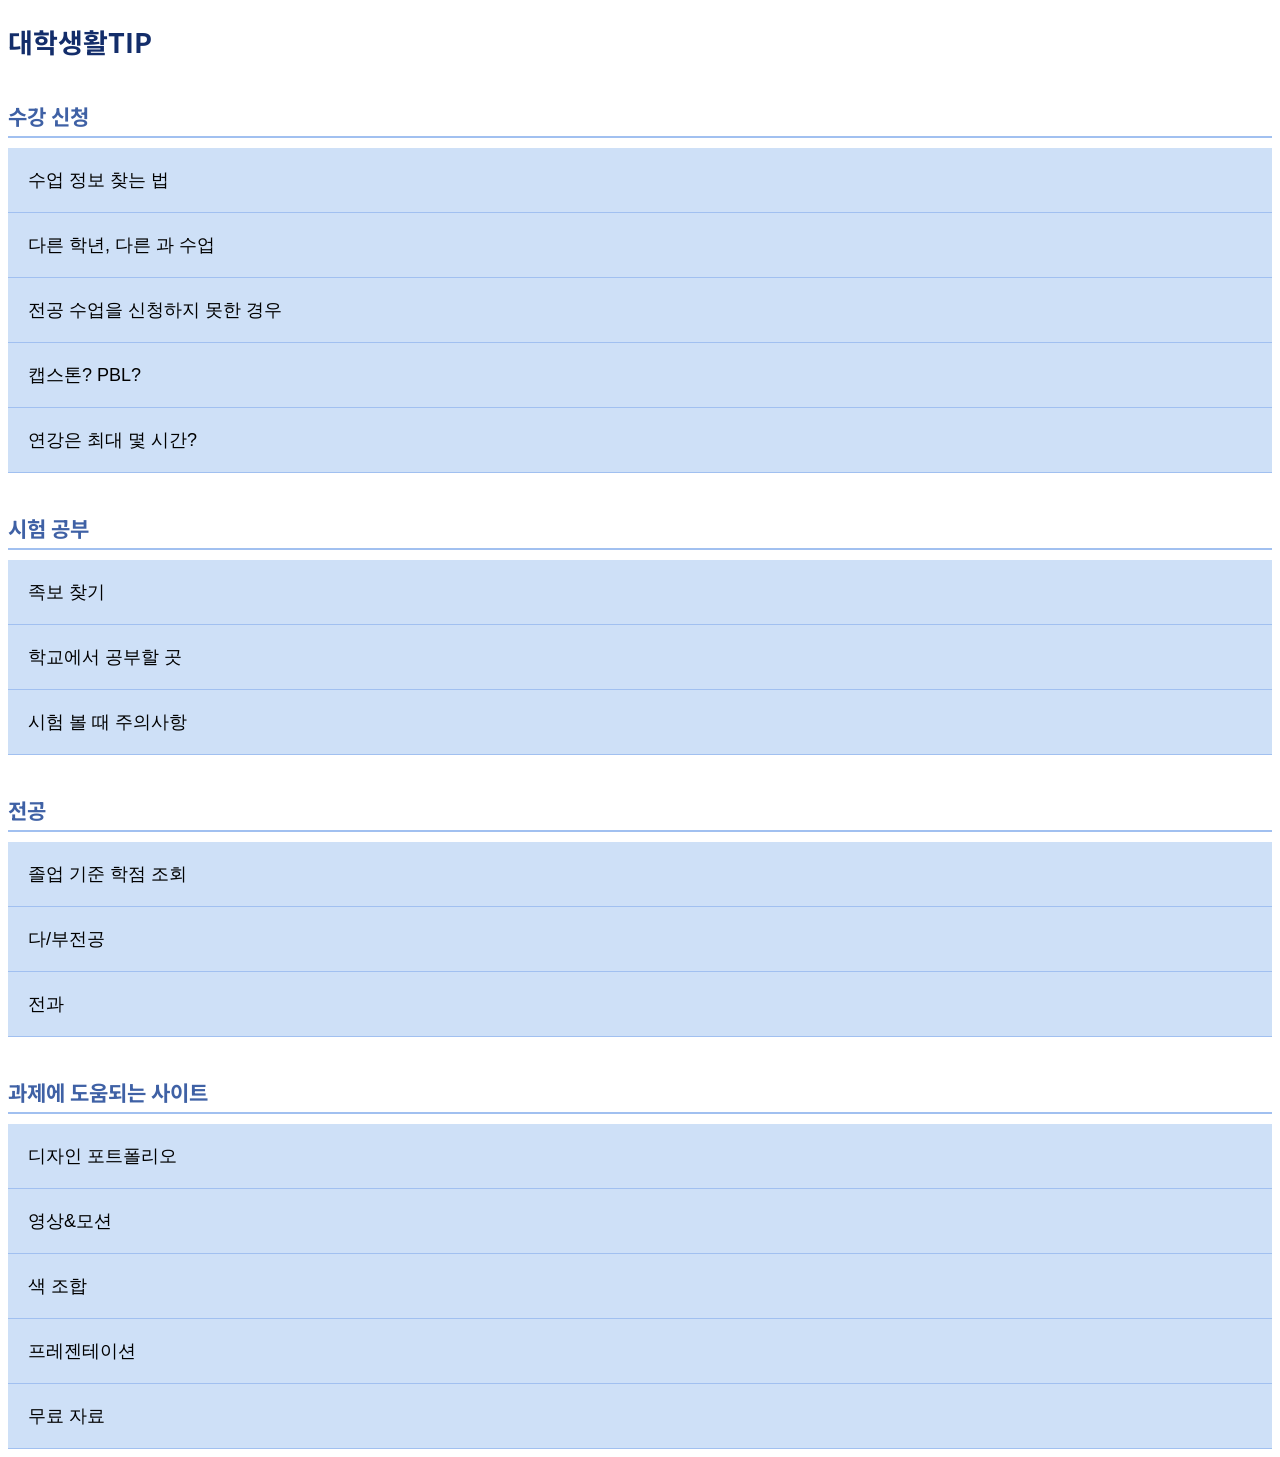
<file: pages/sub_tips.html>
<!DOCTYPE html>
<html>

<head>
  <meta charset="UTF-8">
  <link rel="stylesheet" type="text/css" href="css/style-sub.css" />
  <link rel="preconnect" href="https://fonts.gstatic.com">
  <link href="https://fonts.googleapis.com/css2?family=Noto+Sans+KR:wght@300;700" rel="stylesheet">
</head>

<body class="main-contents">
  <h2>대학생활TIP</h2>

  <h3>수강 신청</h3>
  <button type="button" class="tip-Q">수업 정보 찾는 법</button>
  <div class="tip-A">
    <p>샘물포털시스템 로그인 - 통합정보 - 학생기본 - 수업정보 - 강좌및수업계획서조회</p>
    <ul>
      <li>수업계획서가 없는 경우: 교수님께서 아직 올리지 않으신 겁니다.</li>
      <li>교수가 '미정'인 경우: 수업을 담당할 교수님이 아직 정해지지 않았습니다.</li>
      <li>교양 수업 최대 인원: 학교 홈페이지 수강신청 공지에 올라옵니다.</li>
      <li>전공 수업 최대 인원: 학과 사무실에 전화해서 물어보아야 합니다.</li>
    </ul>
    <p class="precaut">※에브리타임은 학교 공식이 아닌 대학생들의 SNS입니다. 샘물 시간표와 학교 홈페이지 공지를 보도록 합시다.</p>
  </div>
  <button type="button" class="tip-Q">다른 학년, 다른 과 수업</button>
  <div class="tip-A">
    <p>신청에 제한이 있는 일부 수업을 제외하고 다른 과, 다른 학년 전공도 자유롭게 신청할 수 있습니다. 단, 신청 후에 교수님께 연락이 오거나 첫 수업에서 질문을 받을 수 있습니다. 예)타과생인데 이 수업
      왜 듣나요?, 4학년인데 왜 1학년 수업을 듣나요?</p>
  </div>
  <button type="button" class="tip-Q">전공 수업을 신청하지 못한 경우</button>
  <div class="tip-A">
    <p>학과 사무실에 문의하면 됩니다. 교수님 재량으로 인원을 늘려주거나 새로운 분반을 만들어 주시기도 합니다.</p>
  </div>
  <button type="button" class="tip-Q">캡스톤? PBL?</button>
  <div class="tip-A">
    <ul>
      <li>캡스톤: 조별로 진행하는 프로젝트 수업.</li>
      <li>PBL: Problem Based Learning. 학생 중심의 프로젝트 수업. 발표, 토론이 많음. 근데 결국 뭘 할지는 교수님 재량.</li>
    </ul>
  </div>
  <button type="button" class="tip-Q">연강은 최대 몇 시간?</button>
  <div class="tip-A">
    <p>6시간(2~3과목) 정도는 괜찮다고 봅니다.</p>
  </div>

  <h3>시험 공부</h3>
  <button type="button" class="tip-Q">족보 찾기</button>
  <div class="tip-A">
    <p>샘물포털시스템 로그인 - 통합정보 - 학생기본 - 수업정보 - 고사문제지조회</p>
    <ul>
      <li>문제지가 없는 경우: 교수님께서 올리지 않으신 겁니다.</li>
    </ul>
  </div>
  <button type="button" class="tip-Q">학교에서 공부할 곳</button>
  <div class="tip-A">
    <ul>
      <li>학술정보관 1층 열람실 - 좌석 지정을 위해 학생증 필요</li>
      <li>학술정보관 1층 KB 스타 스퀘어 - 카페 느낌. 영화 상영 시간이 있음.</li>
      <li>송백관 인터내셔널 라운지</li>
    </ul>
  </div>
  <button type="button" class="tip-Q">시험 볼 때 주의사항</button>
  <div class="tip-A">
    <p>되도록이면 볼펜으로 풀기. 복사해서 채점하기 때문에 글자 색이 진해야 함.(교수님마다 예외 있음)<br />화이트 사용 가능 여부는 교수님께 문의.</p>
  </div>

  <h3>전공</h3>
  <button type="button" class="tip-Q">졸업 기준 학점 조회</button>
  <div class="tip-A">
    <p>샘물포털시스템 로그인 - 통합정보 - 학생기본 - 졸업 - 졸업기준학점조회</p>
  </div>
  <button type="button" class="tip-Q">다/부전공</button>
  <div class="tip-A">
    <p>다전공과 부전공은 필수가 아닙니다. 신청하지 않았다면 본인 과의 심화 전공 수업을 들으면 됩니다. 신청 전에 다/부전공 하고 싶은 과의 수업을 미리 들어보는 걸 추천합니다.</p>
    <ul>
      <li>신청방법 및 기간: 5월, 11월에 공지됨. 재학 중에 신청 가능.</li>
      <li>다전공: 원래 전공과 다전공 학점을 각각 38학점씩 들어야 함.(학번마다 다르니 졸업기준학점을 확인할 것) 다전공하는 과의 졸업 기준도 맞춰야 함. 예)커뮤니케이션디자인전공에서 세라믹디자인전공을
        다전공하는 경우, 커뮤니케이션디자인 졸업 전시 및 포트폴리오 점수도 맞추고, 세라믹디자인 졸업 전시도 해야 함.</li>
      <li>부전공: 원래 전공과 상관 없이 부전공 하는 과의 수업을 21학점 이상 들으면 됨.</li>
    </ul>
  </div>
  <button type="button" class="tip-Q">전과</button>
  <div class="tip-A">
    <p>신청 전에 전과하고 싶은 과의 수업을 미리 들어보는 걸 추천합니다.</p>
    <ul>
      <li>신청방법 및 기간: 5월, 11월에 공지됨. 재학 중에 신청 가능.</li>
    </ul>
  </div>

  <h3>과제에 도움되는 사이트</h3>
  <button type="button" class="tip-Q">디자인 포트폴리오</button>
  <div class="tip-A">
    <ul>
      <li>Dribble <a href="https://dribbble.com/" target="_blank">https://dribbble.com</a></li>
      <li>Behance <a href="https://www.behance.net/" target="_blank">https://www.behance.net</a></li>
      <li>노트폴리오 <a href="https://notefolio.net/" target="_blank">https://notefolio.net</a></li>
    </ul>
  </div>
  <button type="button" class="tip-Q">영상&모션</button>
  <div class="tip-A">
    <ul>
      <li>Vimeo <a href="https://vimeo.com/watch" target="_blank">https://vimeo.com/watch</a></li>
      <li>motiontable <a href="http://foxcodex.html.xdomain.jp/index.html" target="_blank">http://foxcodex.html.xdomain.jp/index.html</a></li>
    </ul>
  </div>
  <button type="button" class="tip-Q">색 조합</button>
  <div class="tip-A">
    <ul>
      <li>Coolors <a href="https://coolors.co/" target="_blank">https://coolors.co</a></li>
      <li>Design Seeds <a href="https://www.design-seeds.com/" target="_blank">https://www.design-seeds.com</a></li>
    </ul>
  </div>
  <button type="button" class="tip-Q">프레젠테이션</button>
  <div class="tip-A">
    <ul>
    <li>Slidsgo <a href="https://slidesgo.com/" target="_blank">https://slidesgo.com</a></li>
    <li>Powerpointify <a href="https://powerpointify.com/" target="_blank">https://powerpointify.com</a></li>
  </ul>
</div>
<button type="button" class="tip-Q">무료 자료</button>
  <div class="tip-A">
    <ul>
    <li>한글폰트 - 눈누 <a href="https://noonnu.cc/" target="_blank">https://noonnu.cc</a></li>
    <li>영문폰트 - DaFont <a href="https://www.dafont.com/" target="_blank">https://www.dafont.com</a></li>
    <li>일본어폰트 - FONT FREE <a href="https://fontfree.me/" target="_blank">https://fontfree.me</a></li>
    <li>사진 - Pixabay <a href="https://pixabay.com/ko/" target="_blank">https://pixabay.com/ko</a></li>
    <li>목업 - Mockups Design <a href="https://mockups-design.com/" target="_blank">https://mockups-design.com</a></li>
    <li>음악 - 오픈비트 <a href="http://openbeat.net/shop/index.php" target="_blank">http://openbeat.net/shop/index.php</a></li>
    <li>종합 - Freepik <a href="https://www.freepik.com/" target="_blank">https://www.freepik.com</a></li>
  </ul>
</div>
  <script type="text/javascript">
    var quests = document.getElementsByClassName("tip-Q");
    function folding() {
      var contents = this.nextElementSibling;
      if (contents.style.display === "block") {
        contents.style.display = "none";
      }
      else {
        contents.style.display = "block";
      }
    }
    for (i = 0; i < quests.length; i++) {
      quests[i].addEventListener("click", folding);
    }
  </script>
</body>

</html>
</file>
<file: pages/css/eye.css>
body {
    margin:0;
    padding:0;
    background-color:#132d6a;
}
#start_contents {
    width:100%;
    position:absolute;
    margin:auto;
    top:30%;
    text-align:center;
}
.pos1 {
    position:absolute;
    width: 100%;
    height: 100%;
    text-align: center;
}
.pos2 {
    width: 100%;
    height: 100%;
    text-align: center;
    margin-top:40px;
}
.eye {
    width: 200px;
    height: 200px;
    background: white;
    border-radius:100% 0;
    margin: 0 auto;
    transform: rotate(45deg);
}
.ball-area {
    width: 240px;
    height: 120px;
    position: relative;
    border-radius:50%;
    display:inline-block;
}
.ball {
    width: 80px;
    height: 80px;
    background: #132d6a;
    border-radius: 50%;
    position: absolute;
}
.go-pos {
    top:53%;
    width:100%;
    position:absolute;
    margin:auto;
    text-align:center;
}
#go-btn {
    text-decoration: none;
    font-family: 'Noto Sans KR', san-serif;
    padding: 8px 45px;
    border-radius:20px;
    background-color:#254796;
    color: #132d6a;
    font-size: 20px;
}
#go-btn:hover {
    background-color:white;
}
</file>
<file: pages/css/style-sub.css>
body {
    font-size: 18px;
}
.main-contents {
    font-family: 'Noto Sans KR', sans-serif;
    word-break: keep-all;
}
a {
    text-decoration: none;
    color: #6896dc;
}
a:hover {
    color: #132d6a;
}
h2 {
    color:#132d6a;
}
h3 {
    margin:40px 0 10px;
    padding-bottom:5px;
    border-bottom: 2px solid #A1C0F0;
    color:#3F61A5;
}
ul li {
    list-style:square;
}
ul li::marker {
    color: #132d6a;
}
/*번호 복사*/
.copynum {
    color: #6896dc;
    cursor:pointer;
}
.copynum:hover {
    color: #132d6a;
}
/*타이틀*/
#main_slogan {
    font-size: 32px;
    color:#00A2E5;
}
#main_title {
    font-family: Gugi, cursive;
    font-size: 60px;
    color:#132d6a;
    line-height: 1.3em;
}
/*표*/
.table-basic {
    border:1px solid #cccccc;
    border-collapse: collapse;
    width: 100%;
    text-align:center;
}
.table-basic th {
    border:1px solid #cccccc;
    background-color: #eeeeee;
    padding: 5px;
}
.table-basic td {
    border:1px solid #cccccc;
    padding: 5px;
}
.table-p {
    text-align:left;
}
.precaut {
    font-size: 80%;
}
/* 스크롤바 */
::-webkit-scrollbar {
    width:10px;
    height:10px;
}
::-webkit-scrollbar-thumb {
    background-color: #bbbbbb;
    border-radius:5px;
}
::-webkit-scrollbar-thumb:hover{
    background-color:#132d6a;
}
/*CDR표*/
.table-cdr {
    line-height: 1.6em;
}
.table-cdr td {
    border:1px solid #cccccc;
    border-radius:10px;
    padding: 5px 7px;
    font-weight: 700;
    font-size: 14px;
    color: #333;
}
.cdr-td1 {
    width:8%;
    text-align:center;
}
.cdr-td2 {
    width:23%;
}
.form-list {
    list-style:none;
    padding:0;
}
input + label {
    display: inline-block;
    width: 15px;
    height: 15px;
    border-radius:50%;
    border: 2px solid #bcbcbc;
    cursor: pointer;
    vertical-align: middle;
    margin:0 5px 5px 0px;
}
input[id="red"]:checked + label {
    background-color: #F63434;
}
input[id="yellow"]:checked + label {
    background-color: #FFC003;
}
input[id="green"]:checked + label {
    background-color: #8BC448;
}
input[id="cyan"]:checked + label {
    background-color: #00BCD4;
}
input[id="blue"]:checked + label {
    background-color: #3F51BC;
}
input[id="purple"]:checked + label {
    background-color: #9F25B3;
}
input {
    visibility: hidden;
}
input[id="all"] {
    visibility: visible;
    margin-bottom:10px;
}
.cdr-red {
    margin:0 5px; float:left;
    color:#F63434;
}
.cdr-yellow {
    margin:0 5px; float:left;
    color:#FFC003;
}
.cdr-green {
    margin:0 5px; float:left;
    color:#8BC448;
}
.cdr-cyan {
    margin:0 5px; float:left;
    color:#00BCD4;
}
.cdr-blue {
    margin:0 5px; float:left;
    color:#3F51BC;
}
.cdr-purple {
    margin:0 5px; float:left;
    color:#9F25B3;
}
/*TIPS*/
.tip-Q {
    background-color: #CEE0F7;
    border: none;
    border-bottom: 1px solid #A1C0F0;
    padding: 20px;
    width: 100%;
    outline: none;
    font-size: 18px;
    text-align: left;
}
.tip-Q:hover {
    background-color: #A1C0F0;
}
.tip-A {
    padding: 0 15px 15px;
    overflow: hidden;
    display: none;
}
</file>
<file: pages/css/map.css>
/*지도*/
.map {
    position: relative;
}
.map img {
    width:100%;
    height: auto;
}
.map .map-btn {
    position: absolute;
    background-color: #132d6a;
    color: white;
    font-size: 16px;
    padding: 5px 9px 7px;
    border: none;
    cursor: pointer;
    border-radius: 50%;
}
#btnA {
    top: 50%; left: 10%;
}
#btnB {
    top: 43%; left: 17%;
}
#btnC {
    top: 31%; left: 25%;
}
#btnD {
    top: 60%; left: 77%;
}
#btnE {
    top: 16%; left: 59%;
}
#btnF {
    top: 34%; left: 85%;
}
#btnH {
    top: 40%; left: 61%;
}
#btnI {
    top: 26%; left: 46%;
}
#btnK {
    top: 68%; left: 64%;
}
#btnL {
    top: 50%; left: 30%;
}
#btnN {
    top: 14%; left: 8%;
}
#btnV {
    top: 54%; left: 42%;
}
#btnW {
    top: 15%; left: 86%;
}
.map .map-btn:hover {
    background-color: #3F61A5;
}

.btntext {
    visibility: hidden;
    background-color: #132d6a;
    text-align: center;
    padding: 7px 10px 9px;
    border-radius: 7px;
    position: absolute;
    bottom:100%;
    z-index: 1;
    opacity: 0;
}
  .map .map-btn:hover .btntext{
    visibility: visible;
    opacity: 1;
}
</file>
<file: pages/css/style-main.css>
html {
    background-color: #F6FBFE;
}
#main_wrap {
    width: 1200px;
    margin: auto;
    font-family: 'Noto Sans KR', sans-serif;
}
#logo_img {
    display:flex;
}
#eye {
    padding: 0 10px;
    width: 25%;
    height:auto;
    margin:auto;
    opacity:0.2;
}
#eye:hover {
    opacity:1;
}
#smu_logo {
    width: 60%;
    height:auto;
    opacity:0.2;
}
#smu_logo:hover {
    opacity:1;
}
#header_logo {
    display: block;
    font-size: 27px;
    font-family: 'Gugi', cursive;
    text-align: center;
    text-decoration: none;
    color: white;
    padding: 10px 0;
}
hr {
    margin:0;
    border-color:#254796;
}
#left_sidebar {
    width: 300px;
    height: 99vh;
    min-height: 690px;
    position: relative;
    float: left;
    background-color: #132d6a;
    color: white;
}
nav {
    width: 100%;
    font-weight: 700;
    font-size: 20px;
}
nav ul {
    margin: 0;
    padding: 15px;
}
nav ul li {
    list-style: none;
   
}
nav a {
    display: block;
    text-align: center;
    color: white;
    height: 30px;
    text-decoration:none;
    padding: 15px 10px;
}
nav a:hover {
    color: #132d6a;
    background-color: white;
}
#main_contents {
    float: right;
    padding-left: 10px;
    border: none;
    width: 890px;
    height: 99vh;
    min-height: 690px;
    background-color:white;
}
footer {
    position: absolute;
    bottom: 20px;
    padding-left: 20px;
    opacity:0.5;
}
</file>
<file: pages/css/style-plan.css>
html {
    background-color: #F6FBFE;
}
body {
    font-size: 18px;
}
.main-contents {
    font-family: 'Noto Sans KR', sans-serif;
    word-break: keep-all;
    width: 980px;
    margin:auto;
    text-align: center;
    background-color: white;
}
h2 {
    margin-top:0;
    padding-top:15px;
}
.precaut {
    font-size: 80%;
}
/*표*/
.table-plan {
    border: 1px solid #cccccc;
    border-spacing:0;
    border-collapse:collapse;
    text-align:center;
    font-size:16px;
    margin:auto;
}
.table-plan tr td{
    border:1px solid #cccccc;
}

.table-gray {
    background-color: #eeeeee;
}

.table-gray2 {
    background-color: #aaaaaa;
}

.table-total {
    border: 1px solid #cccccc;
    border-spacing:0;
    border-collapse:collapse;
    text-align:center;
    font-size:16px;
    margin:auto;
}
.table-total tr td {
    border:1px solid #cccccc;
}
.table-total tr th {
    border:1px solid #cccccc;
    background-color:#eeeeee;
    width: 70px;
}
.grade1 {
    background-color:#FDE3F4;
}
.grade2 {
    background-color:#DAEEF3;
}
.grade3 {
    background-color:#EBF1DE;
}
.grade4 {
    background-color:#E4DFEC;
}
/*폼*/
select {
    border:0px solid #cccccc;
    margin:0;
    background:transparent;
}
input{
    border:0;
    margin:0;
    background:transparent;
    outline:none;
}
input[type='text']{
    width: 125px;
}
input[type='number']{
    width: 30px;
}
/* 스크롤바 */
::-webkit-scrollbar {
    width:10px;
    height:10px;
}
::-webkit-scrollbar-thumb {
    background-color: #bbbbbb;
    border-radius:5px;
}
::-webkit-scrollbar-thumb:hover{
    background-color:#132d6a;
}
</file>
